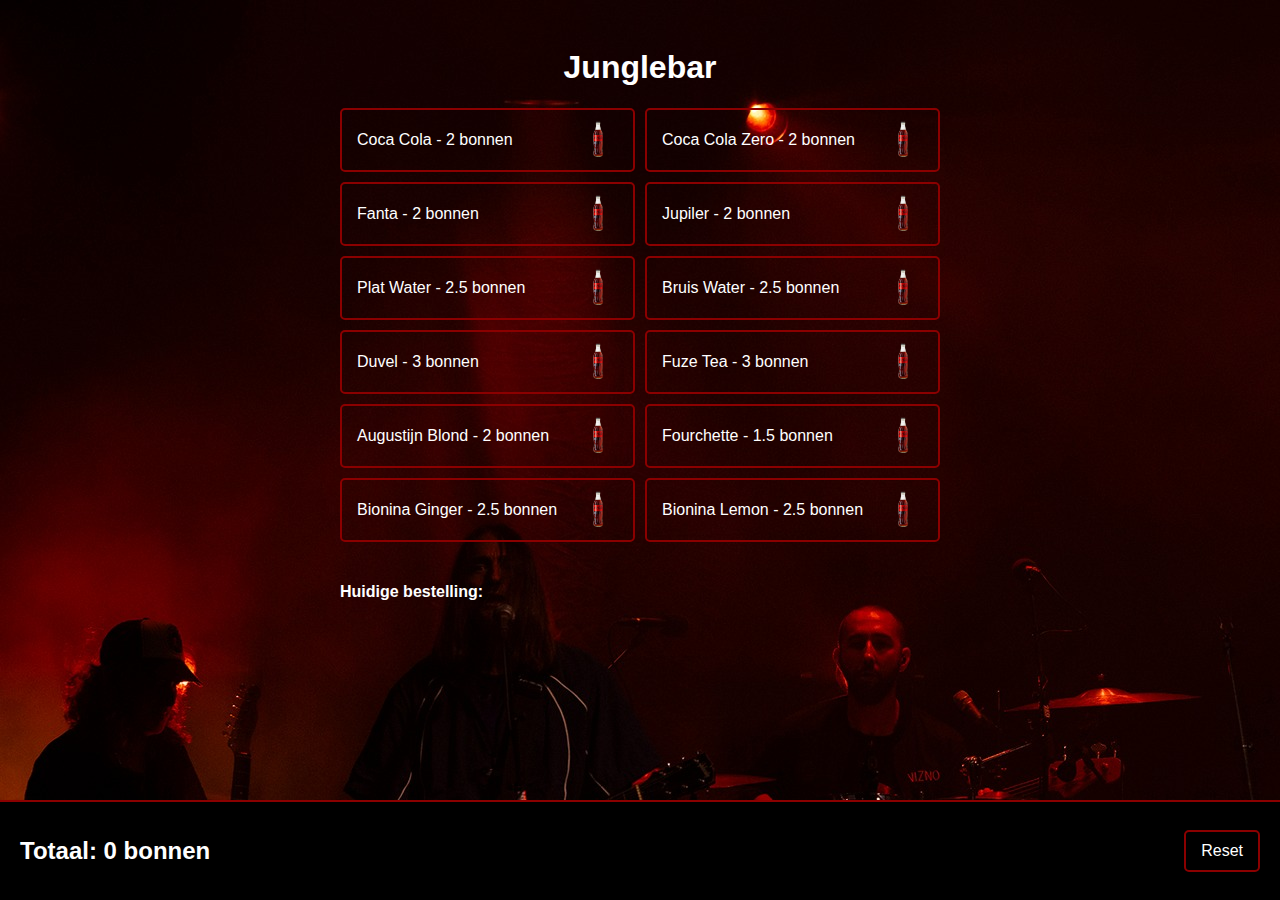
<file: junglebar.html>
<!DOCTYPE html>
<html lang="en">
<head>
    <meta charset="UTF-8">
    <meta name="viewport" content="width=device-width, initial-scale=1.0">
    <title>Drink Ordering System</title>
    <link rel="stylesheet" href="junglebar.css">
</head>
<body>
    <div class="container">
        <h1 class="container-title">Junglebar</h1>
        <div id="drinks-container"></div>

        <div class="order-container">
          <h4>Huidige bestelling:</h4>
          <ul id="selected-drinks"></ul>
  
          <div class="total">
              <h2>Totaal: <span id="total-price">0</span> bonnen</h2>
              <button id="clear-btn">Reset</button>
          </div>
        </div>
        
    </div>
    <script src="junglebar.js"></script>
</body>
</html>
</file>
<file: junglebar.css>
body {
  font-family: Arial, sans-serif;
  text-align: center;
  background-color: black;
  background-image: url("admiral_freebee_background.jpg");
}

.container {
  width: 80%;
  max-width: 600px;
  margin: auto;
  /* background: white; */
  padding: 20px;
  border-radius: 10px;
  /* box-shadow: 0px 0px 10px rgba(0, 0, 0, 0.1); */
}

.container-title {
  color: #ffffff;
}

#drinks-container {
  display: grid;
  grid-template-columns: repeat(2, 1fr);
  gap: 10px;
  margin: 20px 0;
}

.drink {
  display: flex;
  flex-direction: row; /* Aligns items in a row */
  align-items: center;
  justify-content: space-between; /* Ensures spacing */
  padding: 10px 15px;
  background: transparent;
  color: white;
  border: solid darkred 2px;
  border-radius: 5px;
  cursor: pointer;
  font-size: 16px;
  transition: 0.3s;
  text-align: left;
  width: 100%; /* Ensures full button width */
}

.drink img {
  width: 40px; /* Adjust size as needed */
  height: 40px;
  object-fit: contain;
  margin-left: 10px; /* Adds spacing between text and image */
}

.drink:hover {
  background: darkred;
}



.order-container {
  color: white;
  display: flex;
  flex-direction: column;
  align-items: start;
  margin-bottom: 160px;
}

.total {
  position: fixed;
  bottom: 0;
  left: 0;
  width: calc(100% - 40px);
  background: black; /* Matches the page background */
  padding: 15px 20px;
  display: flex;
  flex-direction: row;
  justify-content: space-between;
  align-items: center;
  border-top: 2px solid darkred;
  z-index: 1000; /* Ensures it stays above other content */
}



#clear-btn {
  background: transparent;
  color: white;
  border: solid darkred 2px;
  padding: 10px 15px;
  cursor: pointer;
  border-radius: 5px;
  font-size: 16px;
  transition: 0.3s;
  height: min-content;
}

#clear-btn:hover {
  background: darkred;
}

#selected-drinks {
  padding: 0;
  margin-top: 10px;
  margin-left: 16px;
}

#selected-drinks li {
  /* background: #eee; */
  /* margin: 5px 0; */
  /* padding: 10px; */
  /* border-radius: 5px; */
  font-size: 16px;
  text-align: left;
}
</file>
